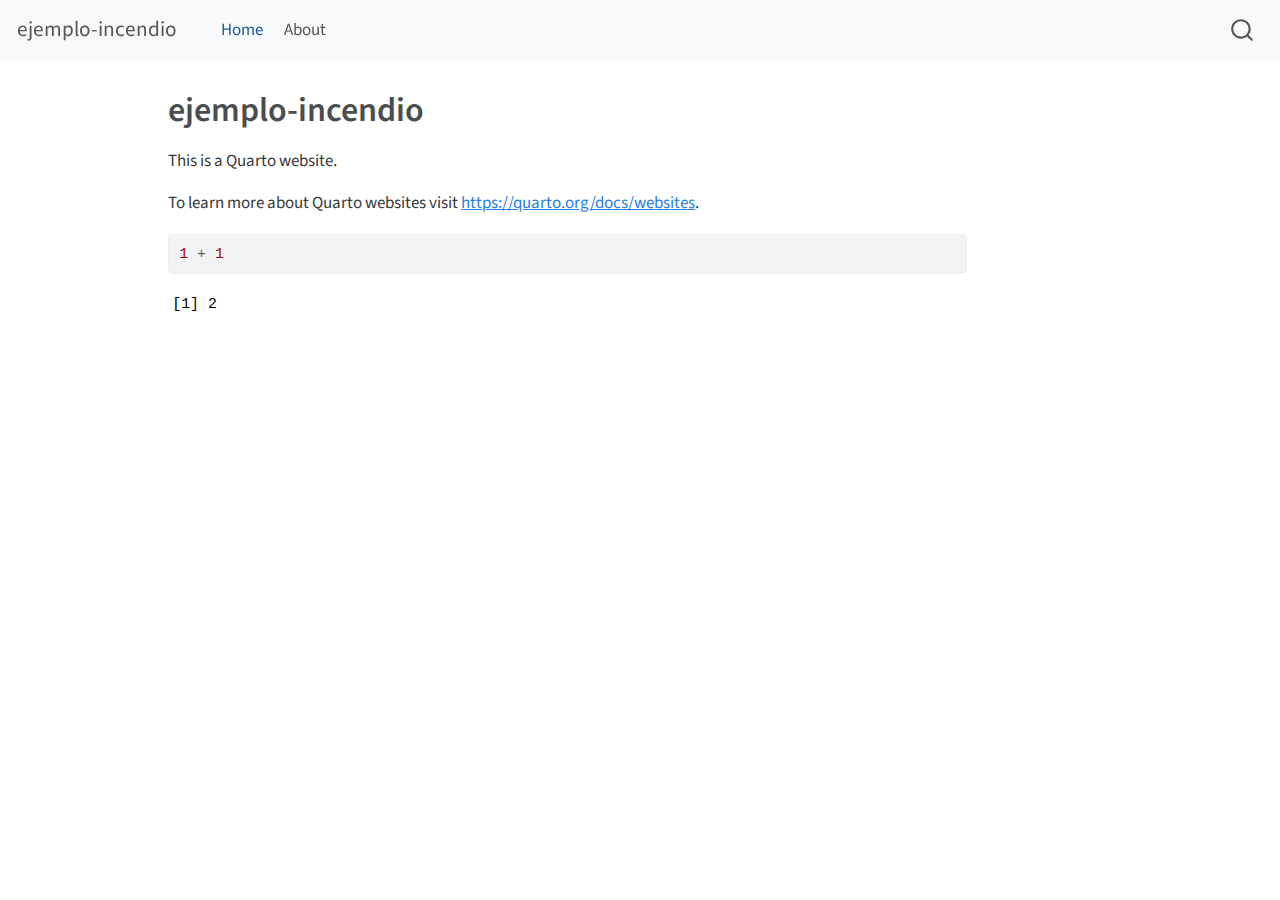
<file: _site/index.html>
<!DOCTYPE html>
<html xmlns="http://www.w3.org/1999/xhtml" lang="en" xml:lang="en"><head>

<meta charset="utf-8">
<meta name="generator" content="quarto-1.3.340">

<meta name="viewport" content="width=device-width, initial-scale=1.0, user-scalable=yes">


<title>ejemplo-incendio</title>
<style>
code{white-space: pre-wrap;}
span.smallcaps{font-variant: small-caps;}
div.columns{display: flex; gap: min(4vw, 1.5em);}
div.column{flex: auto; overflow-x: auto;}
div.hanging-indent{margin-left: 1.5em; text-indent: -1.5em;}
ul.task-list{list-style: none;}
ul.task-list li input[type="checkbox"] {
  width: 0.8em;
  margin: 0 0.8em 0.2em -1em; /* quarto-specific, see https://github.com/quarto-dev/quarto-cli/issues/4556 */ 
  vertical-align: middle;
}
/* CSS for syntax highlighting */
pre > code.sourceCode { white-space: pre; position: relative; }
pre > code.sourceCode > span { display: inline-block; line-height: 1.25; }
pre > code.sourceCode > span:empty { height: 1.2em; }
.sourceCode { overflow: visible; }
code.sourceCode > span { color: inherit; text-decoration: inherit; }
div.sourceCode { margin: 1em 0; }
pre.sourceCode { margin: 0; }
@media screen {
div.sourceCode { overflow: auto; }
}
@media print {
pre > code.sourceCode { white-space: pre-wrap; }
pre > code.sourceCode > span { text-indent: -5em; padding-left: 5em; }
}
pre.numberSource code
  { counter-reset: source-line 0; }
pre.numberSource code > span
  { position: relative; left: -4em; counter-increment: source-line; }
pre.numberSource code > span > a:first-child::before
  { content: counter(source-line);
    position: relative; left: -1em; text-align: right; vertical-align: baseline;
    border: none; display: inline-block;
    -webkit-touch-callout: none; -webkit-user-select: none;
    -khtml-user-select: none; -moz-user-select: none;
    -ms-user-select: none; user-select: none;
    padding: 0 4px; width: 4em;
  }
pre.numberSource { margin-left: 3em;  padding-left: 4px; }
div.sourceCode
  {   }
@media screen {
pre > code.sourceCode > span > a:first-child::before { text-decoration: underline; }
}
</style>


<script src="site_libs/quarto-nav/quarto-nav.js"></script>
<script src="site_libs/quarto-nav/headroom.min.js"></script>
<script src="site_libs/clipboard/clipboard.min.js"></script>
<script src="site_libs/quarto-search/autocomplete.umd.js"></script>
<script src="site_libs/quarto-search/fuse.min.js"></script>
<script src="site_libs/quarto-search/quarto-search.js"></script>
<meta name="quarto:offset" content="./">
<script src="site_libs/quarto-html/quarto.js"></script>
<script src="site_libs/quarto-html/popper.min.js"></script>
<script src="site_libs/quarto-html/tippy.umd.min.js"></script>
<script src="site_libs/quarto-html/anchor.min.js"></script>
<link href="site_libs/quarto-html/tippy.css" rel="stylesheet">
<link href="site_libs/quarto-html/quarto-syntax-highlighting.css" rel="stylesheet" id="quarto-text-highlighting-styles">
<script src="site_libs/bootstrap/bootstrap.min.js"></script>
<link href="site_libs/bootstrap/bootstrap-icons.css" rel="stylesheet">
<link href="site_libs/bootstrap/bootstrap.min.css" rel="stylesheet" id="quarto-bootstrap" data-mode="light">
<script id="quarto-search-options" type="application/json">{
  "location": "navbar",
  "copy-button": false,
  "collapse-after": 3,
  "panel-placement": "end",
  "type": "overlay",
  "limit": 20,
  "language": {
    "search-no-results-text": "No results",
    "search-matching-documents-text": "matching documents",
    "search-copy-link-title": "Copy link to search",
    "search-hide-matches-text": "Hide additional matches",
    "search-more-match-text": "more match in this document",
    "search-more-matches-text": "more matches in this document",
    "search-clear-button-title": "Clear",
    "search-detached-cancel-button-title": "Cancel",
    "search-submit-button-title": "Submit"
  }
}</script>


<link rel="stylesheet" href="styles.css">
</head>

<body class="nav-fixed">

<div id="quarto-search-results"></div>
  <header id="quarto-header" class="headroom fixed-top">
    <nav class="navbar navbar-expand-lg navbar-dark ">
      <div class="navbar-container container-fluid">
      <div class="navbar-brand-container">
    <a class="navbar-brand" href="./index.html">
    <span class="navbar-title">ejemplo-incendio</span>
    </a>
  </div>
            <div id="quarto-search" class="" title="Search"></div>
          <button class="navbar-toggler" type="button" data-bs-toggle="collapse" data-bs-target="#navbarCollapse" aria-controls="navbarCollapse" aria-expanded="false" aria-label="Toggle navigation" onclick="if (window.quartoToggleHeadroom) { window.quartoToggleHeadroom(); }">
  <span class="navbar-toggler-icon"></span>
</button>
          <div class="collapse navbar-collapse" id="navbarCollapse">
            <ul class="navbar-nav navbar-nav-scroll me-auto">
  <li class="nav-item">
    <a class="nav-link active" href="./index.html" rel="" target="" aria-current="page">
 <span class="menu-text">Home</span></a>
  </li>  
  <li class="nav-item">
    <a class="nav-link" href="./about.html" rel="" target="">
 <span class="menu-text">About</span></a>
  </li>  
</ul>
            <div class="quarto-navbar-tools ms-auto">
</div>
          </div> <!-- /navcollapse -->
      </div> <!-- /container-fluid -->
    </nav>
</header>
<!-- content -->
<div id="quarto-content" class="quarto-container page-columns page-rows-contents page-layout-article page-navbar">
<!-- sidebar -->
<!-- margin-sidebar -->
    <div id="quarto-margin-sidebar" class="sidebar margin-sidebar">
        
    </div>
<!-- main -->
<main class="content" id="quarto-document-content">

<header id="title-block-header" class="quarto-title-block default">
<div class="quarto-title">
<h1 class="title">ejemplo-incendio</h1>
</div>



<div class="quarto-title-meta">

    
  
    
  </div>
  

</header>

<p>This is a Quarto website.</p>
<p>To learn more about Quarto websites visit <a href="https://quarto.org/docs/websites" class="uri">https://quarto.org/docs/websites</a>.</p>
<div class="cell">
<div class="sourceCode cell-code" id="cb1"><pre class="sourceCode r code-with-copy"><code class="sourceCode r"><span id="cb1-1"><a href="#cb1-1" aria-hidden="true" tabindex="-1"></a><span class="dv">1</span> <span class="sc">+</span> <span class="dv">1</span></span></code><button title="Copy to Clipboard" class="code-copy-button"><i class="bi"></i></button></pre></div>
<div class="cell-output cell-output-stdout">
<pre><code>[1] 2</code></pre>
</div>
</div>



</main> <!-- /main -->
<script id="quarto-html-after-body" type="application/javascript">
window.document.addEventListener("DOMContentLoaded", function (event) {
  const toggleBodyColorMode = (bsSheetEl) => {
    const mode = bsSheetEl.getAttribute("data-mode");
    const bodyEl = window.document.querySelector("body");
    if (mode === "dark") {
      bodyEl.classList.add("quarto-dark");
      bodyEl.classList.remove("quarto-light");
    } else {
      bodyEl.classList.add("quarto-light");
      bodyEl.classList.remove("quarto-dark");
    }
  }
  const toggleBodyColorPrimary = () => {
    const bsSheetEl = window.document.querySelector("link#quarto-bootstrap");
    if (bsSheetEl) {
      toggleBodyColorMode(bsSheetEl);
    }
  }
  toggleBodyColorPrimary();  
  const icon = "";
  const anchorJS = new window.AnchorJS();
  anchorJS.options = {
    placement: 'right',
    icon: icon
  };
  anchorJS.add('.anchored');
  const isCodeAnnotation = (el) => {
    for (const clz of el.classList) {
      if (clz.startsWith('code-annotation-')) {                     
        return true;
      }
    }
    return false;
  }
  const clipboard = new window.ClipboardJS('.code-copy-button', {
    text: function(trigger) {
      const codeEl = trigger.previousElementSibling.cloneNode(true);
      for (const childEl of codeEl.children) {
        if (isCodeAnnotation(childEl)) {
          childEl.remove();
        }
      }
      return codeEl.innerText;
    }
  });
  clipboard.on('success', function(e) {
    // button target
    const button = e.trigger;
    // don't keep focus
    button.blur();
    // flash "checked"
    button.classList.add('code-copy-button-checked');
    var currentTitle = button.getAttribute("title");
    button.setAttribute("title", "Copied!");
    let tooltip;
    if (window.bootstrap) {
      button.setAttribute("data-bs-toggle", "tooltip");
      button.setAttribute("data-bs-placement", "left");
      button.setAttribute("data-bs-title", "Copied!");
      tooltip = new bootstrap.Tooltip(button, 
        { trigger: "manual", 
          customClass: "code-copy-button-tooltip",
          offset: [0, -8]});
      tooltip.show();    
    }
    setTimeout(function() {
      if (tooltip) {
        tooltip.hide();
        button.removeAttribute("data-bs-title");
        button.removeAttribute("data-bs-toggle");
        button.removeAttribute("data-bs-placement");
      }
      button.setAttribute("title", currentTitle);
      button.classList.remove('code-copy-button-checked');
    }, 1000);
    // clear code selection
    e.clearSelection();
  });
  function tippyHover(el, contentFn) {
    const config = {
      allowHTML: true,
      content: contentFn,
      maxWidth: 500,
      delay: 100,
      arrow: false,
      appendTo: function(el) {
          return el.parentElement;
      },
      interactive: true,
      interactiveBorder: 10,
      theme: 'quarto',
      placement: 'bottom-start'
    };
    window.tippy(el, config); 
  }
  const noterefs = window.document.querySelectorAll('a[role="doc-noteref"]');
  for (var i=0; i<noterefs.length; i++) {
    const ref = noterefs[i];
    tippyHover(ref, function() {
      // use id or data attribute instead here
      let href = ref.getAttribute('data-footnote-href') || ref.getAttribute('href');
      try { href = new URL(href).hash; } catch {}
      const id = href.replace(/^#\/?/, "");
      const note = window.document.getElementById(id);
      return note.innerHTML;
    });
  }
      let selectedAnnoteEl;
      const selectorForAnnotation = ( cell, annotation) => {
        let cellAttr = 'data-code-cell="' + cell + '"';
        let lineAttr = 'data-code-annotation="' +  annotation + '"';
        const selector = 'span[' + cellAttr + '][' + lineAttr + ']';
        return selector;
      }
      const selectCodeLines = (annoteEl) => {
        const doc = window.document;
        const targetCell = annoteEl.getAttribute("data-target-cell");
        const targetAnnotation = annoteEl.getAttribute("data-target-annotation");
        const annoteSpan = window.document.querySelector(selectorForAnnotation(targetCell, targetAnnotation));
        const lines = annoteSpan.getAttribute("data-code-lines").split(",");
        const lineIds = lines.map((line) => {
          return targetCell + "-" + line;
        })
        let top = null;
        let height = null;
        let parent = null;
        if (lineIds.length > 0) {
            //compute the position of the single el (top and bottom and make a div)
            const el = window.document.getElementById(lineIds[0]);
            top = el.offsetTop;
            height = el.offsetHeight;
            parent = el.parentElement.parentElement;
          if (lineIds.length > 1) {
            const lastEl = window.document.getElementById(lineIds[lineIds.length - 1]);
            const bottom = lastEl.offsetTop + lastEl.offsetHeight;
            height = bottom - top;
          }
          if (top !== null && height !== null && parent !== null) {
            // cook up a div (if necessary) and position it 
            let div = window.document.getElementById("code-annotation-line-highlight");
            if (div === null) {
              div = window.document.createElement("div");
              div.setAttribute("id", "code-annotation-line-highlight");
              div.style.position = 'absolute';
              parent.appendChild(div);
            }
            div.style.top = top - 2 + "px";
            div.style.height = height + 4 + "px";
            let gutterDiv = window.document.getElementById("code-annotation-line-highlight-gutter");
            if (gutterDiv === null) {
              gutterDiv = window.document.createElement("div");
              gutterDiv.setAttribute("id", "code-annotation-line-highlight-gutter");
              gutterDiv.style.position = 'absolute';
              const codeCell = window.document.getElementById(targetCell);
              const gutter = codeCell.querySelector('.code-annotation-gutter');
              gutter.appendChild(gutterDiv);
            }
            gutterDiv.style.top = top - 2 + "px";
            gutterDiv.style.height = height + 4 + "px";
          }
          selectedAnnoteEl = annoteEl;
        }
      };
      const unselectCodeLines = () => {
        const elementsIds = ["code-annotation-line-highlight", "code-annotation-line-highlight-gutter"];
        elementsIds.forEach((elId) => {
          const div = window.document.getElementById(elId);
          if (div) {
            div.remove();
          }
        });
        selectedAnnoteEl = undefined;
      };
      // Attach click handler to the DT
      const annoteDls = window.document.querySelectorAll('dt[data-target-cell]');
      for (const annoteDlNode of annoteDls) {
        annoteDlNode.addEventListener('click', (event) => {
          const clickedEl = event.target;
          if (clickedEl !== selectedAnnoteEl) {
            unselectCodeLines();
            const activeEl = window.document.querySelector('dt[data-target-cell].code-annotation-active');
            if (activeEl) {
              activeEl.classList.remove('code-annotation-active');
            }
            selectCodeLines(clickedEl);
            clickedEl.classList.add('code-annotation-active');
          } else {
            // Unselect the line
            unselectCodeLines();
            clickedEl.classList.remove('code-annotation-active');
          }
        });
      }
  const findCites = (el) => {
    const parentEl = el.parentElement;
    if (parentEl) {
      const cites = parentEl.dataset.cites;
      if (cites) {
        return {
          el,
          cites: cites.split(' ')
        };
      } else {
        return findCites(el.parentElement)
      }
    } else {
      return undefined;
    }
  };
  var bibliorefs = window.document.querySelectorAll('a[role="doc-biblioref"]');
  for (var i=0; i<bibliorefs.length; i++) {
    const ref = bibliorefs[i];
    const citeInfo = findCites(ref);
    if (citeInfo) {
      tippyHover(citeInfo.el, function() {
        var popup = window.document.createElement('div');
        citeInfo.cites.forEach(function(cite) {
          var citeDiv = window.document.createElement('div');
          citeDiv.classList.add('hanging-indent');
          citeDiv.classList.add('csl-entry');
          var biblioDiv = window.document.getElementById('ref-' + cite);
          if (biblioDiv) {
            citeDiv.innerHTML = biblioDiv.innerHTML;
          }
          popup.appendChild(citeDiv);
        });
        return popup.innerHTML;
      });
    }
  }
});
</script>
</div> <!-- /content -->



</body></html>
</file>
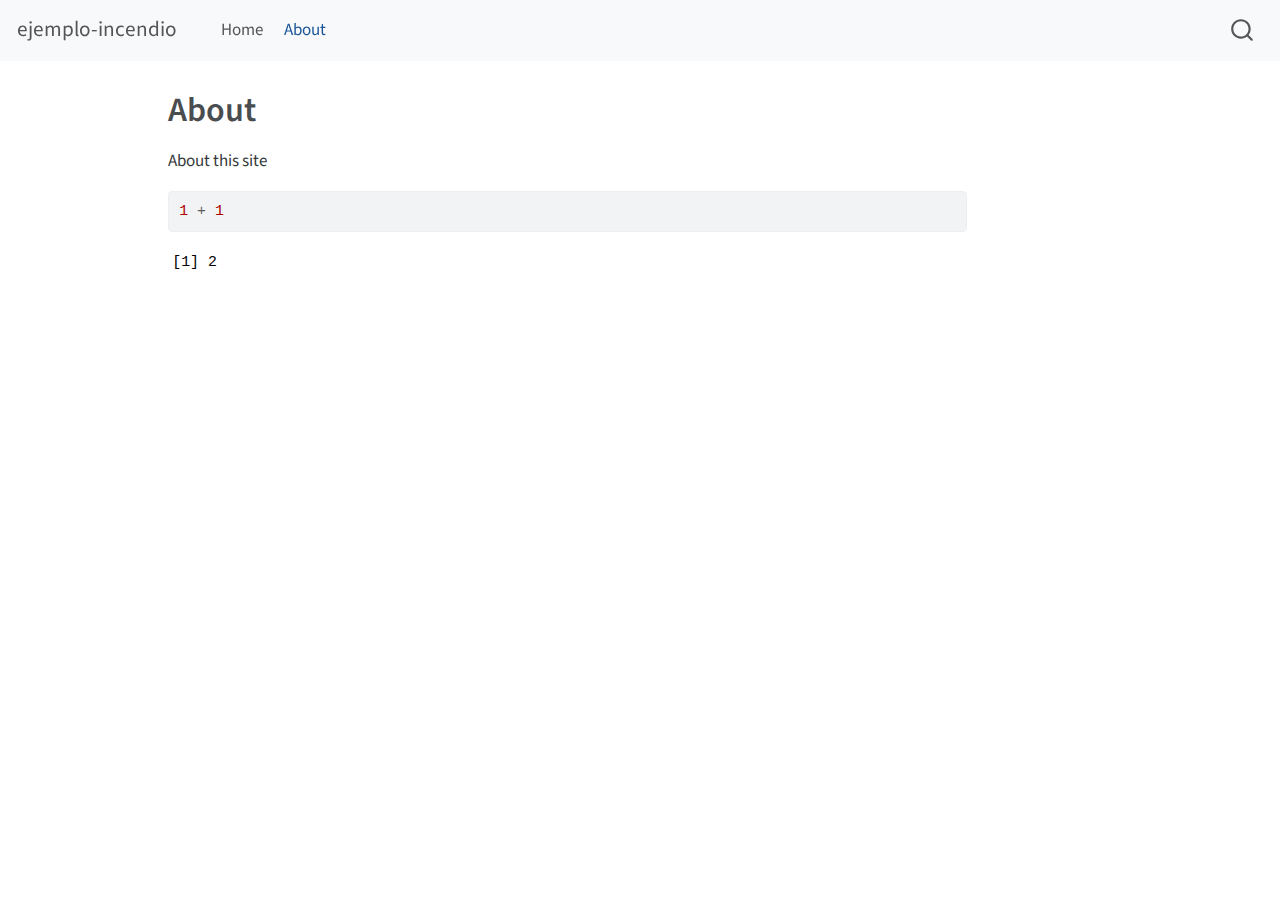
<file: _site/about.html>
<!DOCTYPE html>
<html xmlns="http://www.w3.org/1999/xhtml" lang="en" xml:lang="en"><head>

<meta charset="utf-8">
<meta name="generator" content="quarto-1.3.340">

<meta name="viewport" content="width=device-width, initial-scale=1.0, user-scalable=yes">


<title>ejemplo-incendio - About</title>
<style>
code{white-space: pre-wrap;}
span.smallcaps{font-variant: small-caps;}
div.columns{display: flex; gap: min(4vw, 1.5em);}
div.column{flex: auto; overflow-x: auto;}
div.hanging-indent{margin-left: 1.5em; text-indent: -1.5em;}
ul.task-list{list-style: none;}
ul.task-list li input[type="checkbox"] {
  width: 0.8em;
  margin: 0 0.8em 0.2em -1em; /* quarto-specific, see https://github.com/quarto-dev/quarto-cli/issues/4556 */ 
  vertical-align: middle;
}
/* CSS for syntax highlighting */
pre > code.sourceCode { white-space: pre; position: relative; }
pre > code.sourceCode > span { display: inline-block; line-height: 1.25; }
pre > code.sourceCode > span:empty { height: 1.2em; }
.sourceCode { overflow: visible; }
code.sourceCode > span { color: inherit; text-decoration: inherit; }
div.sourceCode { margin: 1em 0; }
pre.sourceCode { margin: 0; }
@media screen {
div.sourceCode { overflow: auto; }
}
@media print {
pre > code.sourceCode { white-space: pre-wrap; }
pre > code.sourceCode > span { text-indent: -5em; padding-left: 5em; }
}
pre.numberSource code
  { counter-reset: source-line 0; }
pre.numberSource code > span
  { position: relative; left: -4em; counter-increment: source-line; }
pre.numberSource code > span > a:first-child::before
  { content: counter(source-line);
    position: relative; left: -1em; text-align: right; vertical-align: baseline;
    border: none; display: inline-block;
    -webkit-touch-callout: none; -webkit-user-select: none;
    -khtml-user-select: none; -moz-user-select: none;
    -ms-user-select: none; user-select: none;
    padding: 0 4px; width: 4em;
  }
pre.numberSource { margin-left: 3em;  padding-left: 4px; }
div.sourceCode
  {   }
@media screen {
pre > code.sourceCode > span > a:first-child::before { text-decoration: underline; }
}
</style>


<script src="site_libs/quarto-nav/quarto-nav.js"></script>
<script src="site_libs/quarto-nav/headroom.min.js"></script>
<script src="site_libs/clipboard/clipboard.min.js"></script>
<script src="site_libs/quarto-search/autocomplete.umd.js"></script>
<script src="site_libs/quarto-search/fuse.min.js"></script>
<script src="site_libs/quarto-search/quarto-search.js"></script>
<meta name="quarto:offset" content="./">
<script src="site_libs/quarto-html/quarto.js"></script>
<script src="site_libs/quarto-html/popper.min.js"></script>
<script src="site_libs/quarto-html/tippy.umd.min.js"></script>
<script src="site_libs/quarto-html/anchor.min.js"></script>
<link href="site_libs/quarto-html/tippy.css" rel="stylesheet">
<link href="site_libs/quarto-html/quarto-syntax-highlighting.css" rel="stylesheet" id="quarto-text-highlighting-styles">
<script src="site_libs/bootstrap/bootstrap.min.js"></script>
<link href="site_libs/bootstrap/bootstrap-icons.css" rel="stylesheet">
<link href="site_libs/bootstrap/bootstrap.min.css" rel="stylesheet" id="quarto-bootstrap" data-mode="light">
<script id="quarto-search-options" type="application/json">{
  "location": "navbar",
  "copy-button": false,
  "collapse-after": 3,
  "panel-placement": "end",
  "type": "overlay",
  "limit": 20,
  "language": {
    "search-no-results-text": "No results",
    "search-matching-documents-text": "matching documents",
    "search-copy-link-title": "Copy link to search",
    "search-hide-matches-text": "Hide additional matches",
    "search-more-match-text": "more match in this document",
    "search-more-matches-text": "more matches in this document",
    "search-clear-button-title": "Clear",
    "search-detached-cancel-button-title": "Cancel",
    "search-submit-button-title": "Submit"
  }
}</script>


<link rel="stylesheet" href="styles.css">
</head>

<body class="nav-fixed">

<div id="quarto-search-results"></div>
  <header id="quarto-header" class="headroom fixed-top">
    <nav class="navbar navbar-expand-lg navbar-dark ">
      <div class="navbar-container container-fluid">
      <div class="navbar-brand-container">
    <a class="navbar-brand" href="./index.html">
    <span class="navbar-title">ejemplo-incendio</span>
    </a>
  </div>
            <div id="quarto-search" class="" title="Search"></div>
          <button class="navbar-toggler" type="button" data-bs-toggle="collapse" data-bs-target="#navbarCollapse" aria-controls="navbarCollapse" aria-expanded="false" aria-label="Toggle navigation" onclick="if (window.quartoToggleHeadroom) { window.quartoToggleHeadroom(); }">
  <span class="navbar-toggler-icon"></span>
</button>
          <div class="collapse navbar-collapse" id="navbarCollapse">
            <ul class="navbar-nav navbar-nav-scroll me-auto">
  <li class="nav-item">
    <a class="nav-link" href="./index.html" rel="" target="">
 <span class="menu-text">Home</span></a>
  </li>  
  <li class="nav-item">
    <a class="nav-link active" href="./about.html" rel="" target="" aria-current="page">
 <span class="menu-text">About</span></a>
  </li>  
</ul>
            <div class="quarto-navbar-tools ms-auto">
</div>
          </div> <!-- /navcollapse -->
      </div> <!-- /container-fluid -->
    </nav>
</header>
<!-- content -->
<div id="quarto-content" class="quarto-container page-columns page-rows-contents page-layout-article page-navbar">
<!-- sidebar -->
<!-- margin-sidebar -->
    <div id="quarto-margin-sidebar" class="sidebar margin-sidebar">
        
    </div>
<!-- main -->
<main class="content" id="quarto-document-content">

<header id="title-block-header" class="quarto-title-block default">
<div class="quarto-title">
<h1 class="title">About</h1>
</div>



<div class="quarto-title-meta">

    
  
    
  </div>
  

</header>

<p>About this site</p>
<div class="cell">
<div class="sourceCode cell-code" id="cb1"><pre class="sourceCode r code-with-copy"><code class="sourceCode r"><span id="cb1-1"><a href="#cb1-1" aria-hidden="true" tabindex="-1"></a><span class="dv">1</span> <span class="sc">+</span> <span class="dv">1</span></span></code><button title="Copy to Clipboard" class="code-copy-button"><i class="bi"></i></button></pre></div>
<div class="cell-output cell-output-stdout">
<pre><code>[1] 2</code></pre>
</div>
</div>



</main> <!-- /main -->
<script id="quarto-html-after-body" type="application/javascript">
window.document.addEventListener("DOMContentLoaded", function (event) {
  const toggleBodyColorMode = (bsSheetEl) => {
    const mode = bsSheetEl.getAttribute("data-mode");
    const bodyEl = window.document.querySelector("body");
    if (mode === "dark") {
      bodyEl.classList.add("quarto-dark");
      bodyEl.classList.remove("quarto-light");
    } else {
      bodyEl.classList.add("quarto-light");
      bodyEl.classList.remove("quarto-dark");
    }
  }
  const toggleBodyColorPrimary = () => {
    const bsSheetEl = window.document.querySelector("link#quarto-bootstrap");
    if (bsSheetEl) {
      toggleBodyColorMode(bsSheetEl);
    }
  }
  toggleBodyColorPrimary();  
  const icon = "";
  const anchorJS = new window.AnchorJS();
  anchorJS.options = {
    placement: 'right',
    icon: icon
  };
  anchorJS.add('.anchored');
  const isCodeAnnotation = (el) => {
    for (const clz of el.classList) {
      if (clz.startsWith('code-annotation-')) {                     
        return true;
      }
    }
    return false;
  }
  const clipboard = new window.ClipboardJS('.code-copy-button', {
    text: function(trigger) {
      const codeEl = trigger.previousElementSibling.cloneNode(true);
      for (const childEl of codeEl.children) {
        if (isCodeAnnotation(childEl)) {
          childEl.remove();
        }
      }
      return codeEl.innerText;
    }
  });
  clipboard.on('success', function(e) {
    // button target
    const button = e.trigger;
    // don't keep focus
    button.blur();
    // flash "checked"
    button.classList.add('code-copy-button-checked');
    var currentTitle = button.getAttribute("title");
    button.setAttribute("title", "Copied!");
    let tooltip;
    if (window.bootstrap) {
      button.setAttribute("data-bs-toggle", "tooltip");
      button.setAttribute("data-bs-placement", "left");
      button.setAttribute("data-bs-title", "Copied!");
      tooltip = new bootstrap.Tooltip(button, 
        { trigger: "manual", 
          customClass: "code-copy-button-tooltip",
          offset: [0, -8]});
      tooltip.show();    
    }
    setTimeout(function() {
      if (tooltip) {
        tooltip.hide();
        button.removeAttribute("data-bs-title");
        button.removeAttribute("data-bs-toggle");
        button.removeAttribute("data-bs-placement");
      }
      button.setAttribute("title", currentTitle);
      button.classList.remove('code-copy-button-checked');
    }, 1000);
    // clear code selection
    e.clearSelection();
  });
  function tippyHover(el, contentFn) {
    const config = {
      allowHTML: true,
      content: contentFn,
      maxWidth: 500,
      delay: 100,
      arrow: false,
      appendTo: function(el) {
          return el.parentElement;
      },
      interactive: true,
      interactiveBorder: 10,
      theme: 'quarto',
      placement: 'bottom-start'
    };
    window.tippy(el, config); 
  }
  const noterefs = window.document.querySelectorAll('a[role="doc-noteref"]');
  for (var i=0; i<noterefs.length; i++) {
    const ref = noterefs[i];
    tippyHover(ref, function() {
      // use id or data attribute instead here
      let href = ref.getAttribute('data-footnote-href') || ref.getAttribute('href');
      try { href = new URL(href).hash; } catch {}
      const id = href.replace(/^#\/?/, "");
      const note = window.document.getElementById(id);
      return note.innerHTML;
    });
  }
      let selectedAnnoteEl;
      const selectorForAnnotation = ( cell, annotation) => {
        let cellAttr = 'data-code-cell="' + cell + '"';
        let lineAttr = 'data-code-annotation="' +  annotation + '"';
        const selector = 'span[' + cellAttr + '][' + lineAttr + ']';
        return selector;
      }
      const selectCodeLines = (annoteEl) => {
        const doc = window.document;
        const targetCell = annoteEl.getAttribute("data-target-cell");
        const targetAnnotation = annoteEl.getAttribute("data-target-annotation");
        const annoteSpan = window.document.querySelector(selectorForAnnotation(targetCell, targetAnnotation));
        const lines = annoteSpan.getAttribute("data-code-lines").split(",");
        const lineIds = lines.map((line) => {
          return targetCell + "-" + line;
        })
        let top = null;
        let height = null;
        let parent = null;
        if (lineIds.length > 0) {
            //compute the position of the single el (top and bottom and make a div)
            const el = window.document.getElementById(lineIds[0]);
            top = el.offsetTop;
            height = el.offsetHeight;
            parent = el.parentElement.parentElement;
          if (lineIds.length > 1) {
            const lastEl = window.document.getElementById(lineIds[lineIds.length - 1]);
            const bottom = lastEl.offsetTop + lastEl.offsetHeight;
            height = bottom - top;
          }
          if (top !== null && height !== null && parent !== null) {
            // cook up a div (if necessary) and position it 
            let div = window.document.getElementById("code-annotation-line-highlight");
            if (div === null) {
              div = window.document.createElement("div");
              div.setAttribute("id", "code-annotation-line-highlight");
              div.style.position = 'absolute';
              parent.appendChild(div);
            }
            div.style.top = top - 2 + "px";
            div.style.height = height + 4 + "px";
            let gutterDiv = window.document.getElementById("code-annotation-line-highlight-gutter");
            if (gutterDiv === null) {
              gutterDiv = window.document.createElement("div");
              gutterDiv.setAttribute("id", "code-annotation-line-highlight-gutter");
              gutterDiv.style.position = 'absolute';
              const codeCell = window.document.getElementById(targetCell);
              const gutter = codeCell.querySelector('.code-annotation-gutter');
              gutter.appendChild(gutterDiv);
            }
            gutterDiv.style.top = top - 2 + "px";
            gutterDiv.style.height = height + 4 + "px";
          }
          selectedAnnoteEl = annoteEl;
        }
      };
      const unselectCodeLines = () => {
        const elementsIds = ["code-annotation-line-highlight", "code-annotation-line-highlight-gutter"];
        elementsIds.forEach((elId) => {
          const div = window.document.getElementById(elId);
          if (div) {
            div.remove();
          }
        });
        selectedAnnoteEl = undefined;
      };
      // Attach click handler to the DT
      const annoteDls = window.document.querySelectorAll('dt[data-target-cell]');
      for (const annoteDlNode of annoteDls) {
        annoteDlNode.addEventListener('click', (event) => {
          const clickedEl = event.target;
          if (clickedEl !== selectedAnnoteEl) {
            unselectCodeLines();
            const activeEl = window.document.querySelector('dt[data-target-cell].code-annotation-active');
            if (activeEl) {
              activeEl.classList.remove('code-annotation-active');
            }
            selectCodeLines(clickedEl);
            clickedEl.classList.add('code-annotation-active');
          } else {
            // Unselect the line
            unselectCodeLines();
            clickedEl.classList.remove('code-annotation-active');
          }
        });
      }
  const findCites = (el) => {
    const parentEl = el.parentElement;
    if (parentEl) {
      const cites = parentEl.dataset.cites;
      if (cites) {
        return {
          el,
          cites: cites.split(' ')
        };
      } else {
        return findCites(el.parentElement)
      }
    } else {
      return undefined;
    }
  };
  var bibliorefs = window.document.querySelectorAll('a[role="doc-biblioref"]');
  for (var i=0; i<bibliorefs.length; i++) {
    const ref = bibliorefs[i];
    const citeInfo = findCites(ref);
    if (citeInfo) {
      tippyHover(citeInfo.el, function() {
        var popup = window.document.createElement('div');
        citeInfo.cites.forEach(function(cite) {
          var citeDiv = window.document.createElement('div');
          citeDiv.classList.add('hanging-indent');
          citeDiv.classList.add('csl-entry');
          var biblioDiv = window.document.getElementById('ref-' + cite);
          if (biblioDiv) {
            citeDiv.innerHTML = biblioDiv.innerHTML;
          }
          popup.appendChild(citeDiv);
        });
        return popup.innerHTML;
      });
    }
  }
});
</script>
</div> <!-- /content -->



</body></html>
</file>
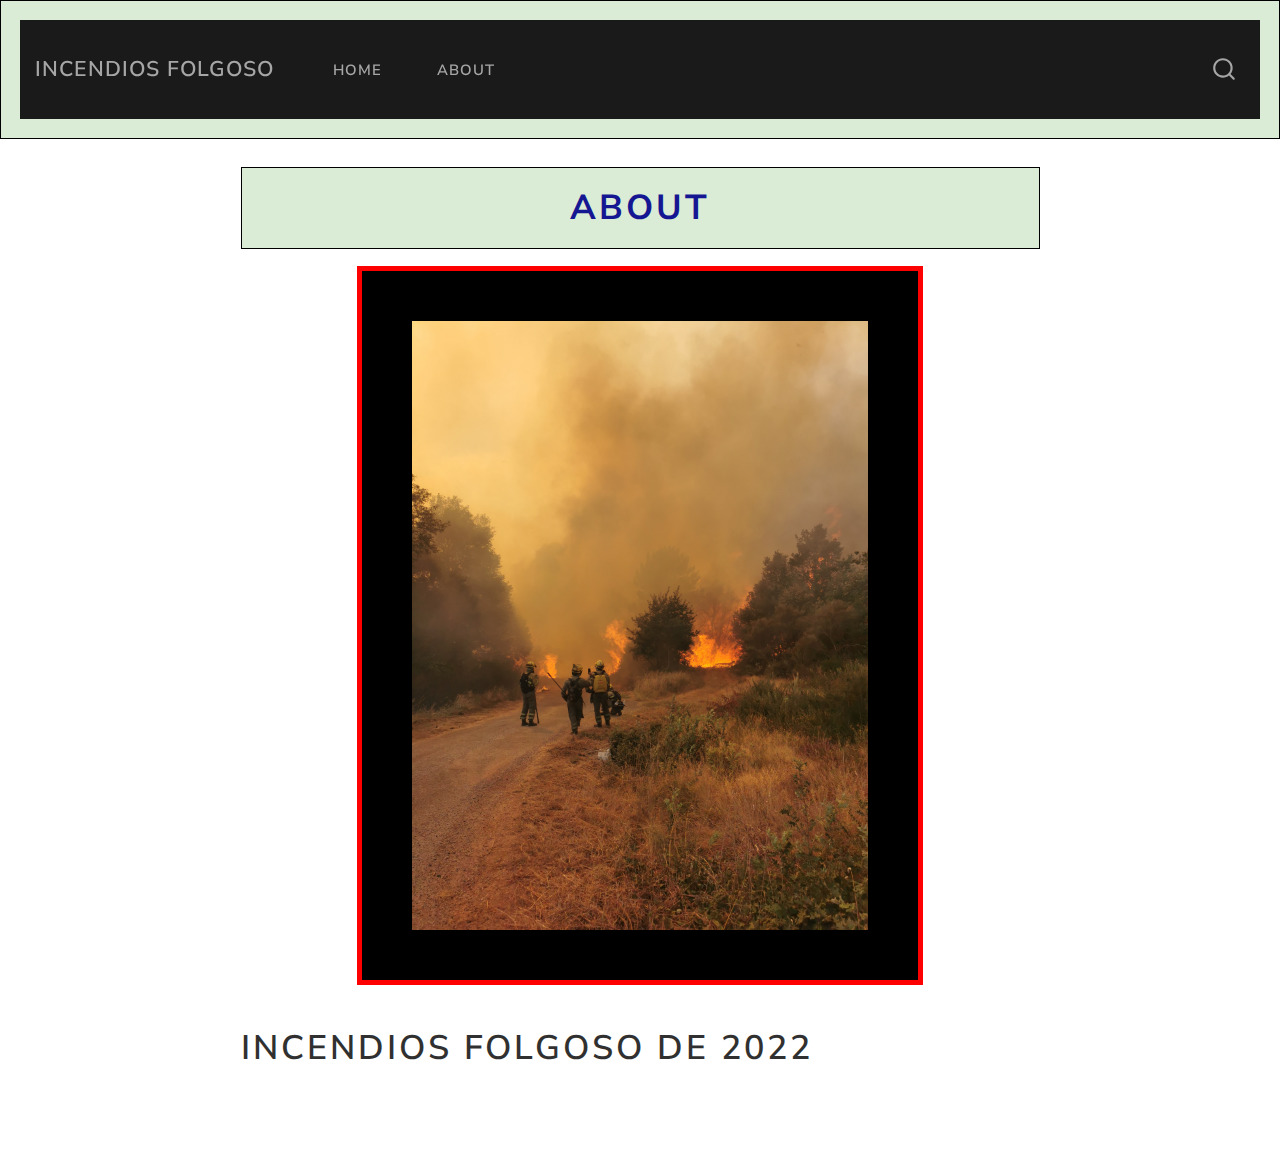
<file: docs/about.html>
<!DOCTYPE html>
<html xmlns="http://www.w3.org/1999/xhtml" lang="en" xml:lang="en"><head>

<meta charset="utf-8">
<meta name="generator" content="quarto-1.3.340">

<meta name="viewport" content="width=device-width, initial-scale=1.0, user-scalable=yes">


<title>Incendios Folgoso - About</title>
<style>
code{white-space: pre-wrap;}
span.smallcaps{font-variant: small-caps;}
div.columns{display: flex; gap: min(4vw, 1.5em);}
div.column{flex: auto; overflow-x: auto;}
div.hanging-indent{margin-left: 1.5em; text-indent: -1.5em;}
ul.task-list{list-style: none;}
ul.task-list li input[type="checkbox"] {
  width: 0.8em;
  margin: 0 0.8em 0.2em -1em; /* quarto-specific, see https://github.com/quarto-dev/quarto-cli/issues/4556 */ 
  vertical-align: middle;
}
</style>


<script src="site_libs/quarto-nav/quarto-nav.js"></script>
<script src="site_libs/quarto-nav/headroom.min.js"></script>
<script src="site_libs/clipboard/clipboard.min.js"></script>
<script src="site_libs/quarto-search/autocomplete.umd.js"></script>
<script src="site_libs/quarto-search/fuse.min.js"></script>
<script src="site_libs/quarto-search/quarto-search.js"></script>
<meta name="quarto:offset" content="./">
<script src="site_libs/quarto-html/quarto.js"></script>
<script src="site_libs/quarto-html/popper.min.js"></script>
<script src="site_libs/quarto-html/tippy.umd.min.js"></script>
<script src="site_libs/quarto-html/anchor.min.js"></script>
<link href="site_libs/quarto-html/tippy.css" rel="stylesheet">
<link href="site_libs/quarto-html/quarto-syntax-highlighting.css" rel="stylesheet" id="quarto-text-highlighting-styles">
<script src="site_libs/bootstrap/bootstrap.min.js"></script>
<link href="site_libs/bootstrap/bootstrap-icons.css" rel="stylesheet">
<link href="site_libs/bootstrap/bootstrap.min.css" rel="stylesheet" id="quarto-bootstrap" data-mode="light">
<script id="quarto-search-options" type="application/json">{
  "location": "navbar",
  "copy-button": false,
  "collapse-after": 3,
  "panel-placement": "end",
  "type": "overlay",
  "limit": 20,
  "language": {
    "search-no-results-text": "No results",
    "search-matching-documents-text": "matching documents",
    "search-copy-link-title": "Copy link to search",
    "search-hide-matches-text": "Hide additional matches",
    "search-more-match-text": "more match in this document",
    "search-more-matches-text": "more matches in this document",
    "search-clear-button-title": "Clear",
    "search-detached-cancel-button-title": "Cancel",
    "search-submit-button-title": "Submit"
  }
}</script>


<link rel="stylesheet" href="00_files/style.css">
</head>

<body class="nav-fixed fullcontent">

<div id="quarto-search-results"></div>
  <header id="quarto-header" class="headroom fixed-top">
    <nav class="navbar navbar-expand-lg navbar-dark ">
      <div class="navbar-container container-fluid">
      <div class="navbar-brand-container">
    <a class="navbar-brand" href="./index.html">
    <span class="navbar-title">Incendios Folgoso</span>
    </a>
  </div>
            <div id="quarto-search" class="" title="Search"></div>
          <button class="navbar-toggler" type="button" data-bs-toggle="collapse" data-bs-target="#navbarCollapse" aria-controls="navbarCollapse" aria-expanded="false" aria-label="Toggle navigation" onclick="if (window.quartoToggleHeadroom) { window.quartoToggleHeadroom(); }">
  <span class="navbar-toggler-icon"></span>
</button>
          <div class="collapse navbar-collapse" id="navbarCollapse">
            <ul class="navbar-nav navbar-nav-scroll me-auto">
  <li class="nav-item">
    <a class="nav-link" href="./index.html" rel="" target="">
 <span class="menu-text">Home</span></a>
  </li>  
  <li class="nav-item">
    <a class="nav-link active" href="./about.html" rel="" target="" aria-current="page">
 <span class="menu-text">About</span></a>
  </li>  
</ul>
            <div class="quarto-navbar-tools ms-auto">
</div>
          </div> <!-- /navcollapse -->
      </div> <!-- /container-fluid -->
    </nav>
</header>
<!-- content -->
<div id="quarto-content" class="quarto-container page-columns page-rows-contents page-layout-article page-navbar">
<!-- sidebar -->
<!-- margin-sidebar -->
    
<!-- main -->
<main class="content" id="quarto-document-content">

<header id="title-block-header" class="quarto-title-block default">
<div class="quarto-title">
<h1 class="title">About</h1>
</div>



<div class="quarto-title-meta">

    
  
    
  </div>
  

</header>

<div class="quarto-figure quarto-figure-center">
<figure class="figure">
<p><img src="00_files/incendio.jpg" class="img-incendio img-fluid figure-img" style="width:15cm"></p>
</figure>
</div>
<section id="incendios-folgoso-de-2022" class="level1">
<h1>Incendios Folgoso de 2022</h1>


</section>

</main> <!-- /main -->
<script id="quarto-html-after-body" type="application/javascript">
window.document.addEventListener("DOMContentLoaded", function (event) {
  const toggleBodyColorMode = (bsSheetEl) => {
    const mode = bsSheetEl.getAttribute("data-mode");
    const bodyEl = window.document.querySelector("body");
    if (mode === "dark") {
      bodyEl.classList.add("quarto-dark");
      bodyEl.classList.remove("quarto-light");
    } else {
      bodyEl.classList.add("quarto-light");
      bodyEl.classList.remove("quarto-dark");
    }
  }
  const toggleBodyColorPrimary = () => {
    const bsSheetEl = window.document.querySelector("link#quarto-bootstrap");
    if (bsSheetEl) {
      toggleBodyColorMode(bsSheetEl);
    }
  }
  toggleBodyColorPrimary();  
  const icon = "";
  const anchorJS = new window.AnchorJS();
  anchorJS.options = {
    placement: 'right',
    icon: icon
  };
  anchorJS.add('.anchored');
  const isCodeAnnotation = (el) => {
    for (const clz of el.classList) {
      if (clz.startsWith('code-annotation-')) {                     
        return true;
      }
    }
    return false;
  }
  const clipboard = new window.ClipboardJS('.code-copy-button', {
    text: function(trigger) {
      const codeEl = trigger.previousElementSibling.cloneNode(true);
      for (const childEl of codeEl.children) {
        if (isCodeAnnotation(childEl)) {
          childEl.remove();
        }
      }
      return codeEl.innerText;
    }
  });
  clipboard.on('success', function(e) {
    // button target
    const button = e.trigger;
    // don't keep focus
    button.blur();
    // flash "checked"
    button.classList.add('code-copy-button-checked');
    var currentTitle = button.getAttribute("title");
    button.setAttribute("title", "Copied!");
    let tooltip;
    if (window.bootstrap) {
      button.setAttribute("data-bs-toggle", "tooltip");
      button.setAttribute("data-bs-placement", "left");
      button.setAttribute("data-bs-title", "Copied!");
      tooltip = new bootstrap.Tooltip(button, 
        { trigger: "manual", 
          customClass: "code-copy-button-tooltip",
          offset: [0, -8]});
      tooltip.show();    
    }
    setTimeout(function() {
      if (tooltip) {
        tooltip.hide();
        button.removeAttribute("data-bs-title");
        button.removeAttribute("data-bs-toggle");
        button.removeAttribute("data-bs-placement");
      }
      button.setAttribute("title", currentTitle);
      button.classList.remove('code-copy-button-checked');
    }, 1000);
    // clear code selection
    e.clearSelection();
  });
  function tippyHover(el, contentFn) {
    const config = {
      allowHTML: true,
      content: contentFn,
      maxWidth: 500,
      delay: 100,
      arrow: false,
      appendTo: function(el) {
          return el.parentElement;
      },
      interactive: true,
      interactiveBorder: 10,
      theme: 'quarto',
      placement: 'bottom-start'
    };
    window.tippy(el, config); 
  }
  const noterefs = window.document.querySelectorAll('a[role="doc-noteref"]');
  for (var i=0; i<noterefs.length; i++) {
    const ref = noterefs[i];
    tippyHover(ref, function() {
      // use id or data attribute instead here
      let href = ref.getAttribute('data-footnote-href') || ref.getAttribute('href');
      try { href = new URL(href).hash; } catch {}
      const id = href.replace(/^#\/?/, "");
      const note = window.document.getElementById(id);
      return note.innerHTML;
    });
  }
      let selectedAnnoteEl;
      const selectorForAnnotation = ( cell, annotation) => {
        let cellAttr = 'data-code-cell="' + cell + '"';
        let lineAttr = 'data-code-annotation="' +  annotation + '"';
        const selector = 'span[' + cellAttr + '][' + lineAttr + ']';
        return selector;
      }
      const selectCodeLines = (annoteEl) => {
        const doc = window.document;
        const targetCell = annoteEl.getAttribute("data-target-cell");
        const targetAnnotation = annoteEl.getAttribute("data-target-annotation");
        const annoteSpan = window.document.querySelector(selectorForAnnotation(targetCell, targetAnnotation));
        const lines = annoteSpan.getAttribute("data-code-lines").split(",");
        const lineIds = lines.map((line) => {
          return targetCell + "-" + line;
        })
        let top = null;
        let height = null;
        let parent = null;
        if (lineIds.length > 0) {
            //compute the position of the single el (top and bottom and make a div)
            const el = window.document.getElementById(lineIds[0]);
            top = el.offsetTop;
            height = el.offsetHeight;
            parent = el.parentElement.parentElement;
          if (lineIds.length > 1) {
            const lastEl = window.document.getElementById(lineIds[lineIds.length - 1]);
            const bottom = lastEl.offsetTop + lastEl.offsetHeight;
            height = bottom - top;
          }
          if (top !== null && height !== null && parent !== null) {
            // cook up a div (if necessary) and position it 
            let div = window.document.getElementById("code-annotation-line-highlight");
            if (div === null) {
              div = window.document.createElement("div");
              div.setAttribute("id", "code-annotation-line-highlight");
              div.style.position = 'absolute';
              parent.appendChild(div);
            }
            div.style.top = top - 2 + "px";
            div.style.height = height + 4 + "px";
            let gutterDiv = window.document.getElementById("code-annotation-line-highlight-gutter");
            if (gutterDiv === null) {
              gutterDiv = window.document.createElement("div");
              gutterDiv.setAttribute("id", "code-annotation-line-highlight-gutter");
              gutterDiv.style.position = 'absolute';
              const codeCell = window.document.getElementById(targetCell);
              const gutter = codeCell.querySelector('.code-annotation-gutter');
              gutter.appendChild(gutterDiv);
            }
            gutterDiv.style.top = top - 2 + "px";
            gutterDiv.style.height = height + 4 + "px";
          }
          selectedAnnoteEl = annoteEl;
        }
      };
      const unselectCodeLines = () => {
        const elementsIds = ["code-annotation-line-highlight", "code-annotation-line-highlight-gutter"];
        elementsIds.forEach((elId) => {
          const div = window.document.getElementById(elId);
          if (div) {
            div.remove();
          }
        });
        selectedAnnoteEl = undefined;
      };
      // Attach click handler to the DT
      const annoteDls = window.document.querySelectorAll('dt[data-target-cell]');
      for (const annoteDlNode of annoteDls) {
        annoteDlNode.addEventListener('click', (event) => {
          const clickedEl = event.target;
          if (clickedEl !== selectedAnnoteEl) {
            unselectCodeLines();
            const activeEl = window.document.querySelector('dt[data-target-cell].code-annotation-active');
            if (activeEl) {
              activeEl.classList.remove('code-annotation-active');
            }
            selectCodeLines(clickedEl);
            clickedEl.classList.add('code-annotation-active');
          } else {
            // Unselect the line
            unselectCodeLines();
            clickedEl.classList.remove('code-annotation-active');
          }
        });
      }
  const findCites = (el) => {
    const parentEl = el.parentElement;
    if (parentEl) {
      const cites = parentEl.dataset.cites;
      if (cites) {
        return {
          el,
          cites: cites.split(' ')
        };
      } else {
        return findCites(el.parentElement)
      }
    } else {
      return undefined;
    }
  };
  var bibliorefs = window.document.querySelectorAll('a[role="doc-biblioref"]');
  for (var i=0; i<bibliorefs.length; i++) {
    const ref = bibliorefs[i];
    const citeInfo = findCites(ref);
    if (citeInfo) {
      tippyHover(citeInfo.el, function() {
        var popup = window.document.createElement('div');
        citeInfo.cites.forEach(function(cite) {
          var citeDiv = window.document.createElement('div');
          citeDiv.classList.add('hanging-indent');
          citeDiv.classList.add('csl-entry');
          var biblioDiv = window.document.getElementById('ref-' + cite);
          if (biblioDiv) {
            citeDiv.innerHTML = biblioDiv.innerHTML;
          }
          popup.appendChild(citeDiv);
        });
        return popup.innerHTML;
      });
    }
  }
});
</script>
</div> <!-- /content -->



</body></html>
</file>
<file: _site/site_libs/quarto-html/tippy.css>
.tippy-box[data-animation=fade][data-state=hidden]{opacity:0}[data-tippy-root]{max-width:calc(100vw - 10px)}.tippy-box{position:relative;background-color:#333;color:#fff;border-radius:4px;font-size:14px;line-height:1.4;white-space:normal;outline:0;transition-property:transform,visibility,opacity}.tippy-box[data-placement^=top]>.tippy-arrow{bottom:0}.tippy-box[data-placement^=top]>.tippy-arrow:before{bottom:-7px;left:0;border-width:8px 8px 0;border-top-color:initial;transform-origin:center top}.tippy-box[data-placement^=bottom]>.tippy-arrow{top:0}.tippy-box[data-placement^=bottom]>.tippy-arrow:before{top:-7px;left:0;border-width:0 8px 8px;border-bottom-color:initial;transform-origin:center bottom}.tippy-box[data-placement^=left]>.tippy-arrow{right:0}.tippy-box[data-placement^=left]>.tippy-arrow:before{border-width:8px 0 8px 8px;border-left-color:initial;right:-7px;transform-origin:center left}.tippy-box[data-placement^=right]>.tippy-arrow{left:0}.tippy-box[data-placement^=right]>.tippy-arrow:before{left:-7px;border-width:8px 8px 8px 0;border-right-color:initial;transform-origin:center right}.tippy-box[data-inertia][data-state=visible]{transition-timing-function:cubic-bezier(.54,1.5,.38,1.11)}.tippy-arrow{width:16px;height:16px;color:#333}.tippy-arrow:before{content:"";position:absolute;border-color:transparent;border-style:solid}.tippy-content{position:relative;padding:5px 9px;z-index:1}
</file>
<file: _site/site_libs/quarto-html/quarto-syntax-highlighting.css>
/* quarto syntax highlight colors */
:root {
  --quarto-hl-ot-color: #003B4F;
  --quarto-hl-at-color: #657422;
  --quarto-hl-ss-color: #20794D;
  --quarto-hl-an-color: #5E5E5E;
  --quarto-hl-fu-color: #4758AB;
  --quarto-hl-st-color: #20794D;
  --quarto-hl-cf-color: #003B4F;
  --quarto-hl-op-color: #5E5E5E;
  --quarto-hl-er-color: #AD0000;
  --quarto-hl-bn-color: #AD0000;
  --quarto-hl-al-color: #AD0000;
  --quarto-hl-va-color: #111111;
  --quarto-hl-bu-color: inherit;
  --quarto-hl-ex-color: inherit;
  --quarto-hl-pp-color: #AD0000;
  --quarto-hl-in-color: #5E5E5E;
  --quarto-hl-vs-color: #20794D;
  --quarto-hl-wa-color: #5E5E5E;
  --quarto-hl-do-color: #5E5E5E;
  --quarto-hl-im-color: #00769E;
  --quarto-hl-ch-color: #20794D;
  --quarto-hl-dt-color: #AD0000;
  --quarto-hl-fl-color: #AD0000;
  --quarto-hl-co-color: #5E5E5E;
  --quarto-hl-cv-color: #5E5E5E;
  --quarto-hl-cn-color: #8f5902;
  --quarto-hl-sc-color: #5E5E5E;
  --quarto-hl-dv-color: #AD0000;
  --quarto-hl-kw-color: #003B4F;
}

/* other quarto variables */
:root {
  --quarto-font-monospace: SFMono-Regular, Menlo, Monaco, Consolas, "Liberation Mono", "Courier New", monospace;
}

pre > code.sourceCode > span {
  color: #003B4F;
}

code span {
  color: #003B4F;
}

code.sourceCode > span {
  color: #003B4F;
}

div.sourceCode,
div.sourceCode pre.sourceCode {
  color: #003B4F;
}

code span.ot {
  color: #003B4F;
  font-style: inherit;
}

code span.at {
  color: #657422;
  font-style: inherit;
}

code span.ss {
  color: #20794D;
  font-style: inherit;
}

code span.an {
  color: #5E5E5E;
  font-style: inherit;
}

code span.fu {
  color: #4758AB;
  font-style: inherit;
}

code span.st {
  color: #20794D;
  font-style: inherit;
}

code span.cf {
  color: #003B4F;
  font-style: inherit;
}

code span.op {
  color: #5E5E5E;
  font-style: inherit;
}

code span.er {
  color: #AD0000;
  font-style: inherit;
}

code span.bn {
  color: #AD0000;
  font-style: inherit;
}

code span.al {
  color: #AD0000;
  font-style: inherit;
}

code span.va {
  color: #111111;
  font-style: inherit;
}

code span.bu {
  font-style: inherit;
}

code span.ex {
  font-style: inherit;
}

code span.pp {
  color: #AD0000;
  font-style: inherit;
}

code span.in {
  color: #5E5E5E;
  font-style: inherit;
}

code span.vs {
  color: #20794D;
  font-style: inherit;
}

code span.wa {
  color: #5E5E5E;
  font-style: italic;
}

code span.do {
  color: #5E5E5E;
  font-style: italic;
}

code span.im {
  color: #00769E;
  font-style: inherit;
}

code span.ch {
  color: #20794D;
  font-style: inherit;
}

code span.dt {
  color: #AD0000;
  font-style: inherit;
}

code span.fl {
  color: #AD0000;
  font-style: inherit;
}

code span.co {
  color: #5E5E5E;
  font-style: inherit;
}

code span.cv {
  color: #5E5E5E;
  font-style: italic;
}

code span.cn {
  color: #8f5902;
  font-style: inherit;
}

code span.sc {
  color: #5E5E5E;
  font-style: inherit;
}

code span.dv {
  color: #AD0000;
  font-style: inherit;
}

code span.kw {
  color: #003B4F;
  font-style: inherit;
}

.prevent-inlining {
  content: "</";
}

/*# sourceMappingURL=debc5d5d77c3f9108843748ff7464032.css.map */
</file>
<file: _site/styles.css>
/* css styles */
</file>
<file: docs/site_libs/quarto-html/tippy.css>
.tippy-box[data-animation=fade][data-state=hidden]{opacity:0}[data-tippy-root]{max-width:calc(100vw - 10px)}.tippy-box{position:relative;background-color:#333;color:#fff;border-radius:4px;font-size:14px;line-height:1.4;white-space:normal;outline:0;transition-property:transform,visibility,opacity}.tippy-box[data-placement^=top]>.tippy-arrow{bottom:0}.tippy-box[data-placement^=top]>.tippy-arrow:before{bottom:-7px;left:0;border-width:8px 8px 0;border-top-color:initial;transform-origin:center top}.tippy-box[data-placement^=bottom]>.tippy-arrow{top:0}.tippy-box[data-placement^=bottom]>.tippy-arrow:before{top:-7px;left:0;border-width:0 8px 8px;border-bottom-color:initial;transform-origin:center bottom}.tippy-box[data-placement^=left]>.tippy-arrow{right:0}.tippy-box[data-placement^=left]>.tippy-arrow:before{border-width:8px 0 8px 8px;border-left-color:initial;right:-7px;transform-origin:center left}.tippy-box[data-placement^=right]>.tippy-arrow{left:0}.tippy-box[data-placement^=right]>.tippy-arrow:before{left:-7px;border-width:8px 8px 8px 0;border-right-color:initial;transform-origin:center right}.tippy-box[data-inertia][data-state=visible]{transition-timing-function:cubic-bezier(.54,1.5,.38,1.11)}.tippy-arrow{width:16px;height:16px;color:#333}.tippy-arrow:before{content:"";position:absolute;border-color:transparent;border-style:solid}.tippy-content{position:relative;padding:5px 9px;z-index:1}
</file>
<file: docs/site_libs/quarto-html/quarto-syntax-highlighting.css>
/* quarto syntax highlight colors */
:root {
  --quarto-hl-ot-color: #efef8f;
  --quarto-hl-at-color: inherit;
  --quarto-hl-ss-color: #cc9393;
  --quarto-hl-an-color: #7f9f7f;
  --quarto-hl-fu-color: #efef8f;
  --quarto-hl-st-color: #cc9393;
  --quarto-hl-cf-color: #f0dfaf;
  --quarto-hl-op-color: #f0efd0;
  --quarto-hl-er-color: #c3bf9f;
  --quarto-hl-bn-color: #dca3a3;
  --quarto-hl-al-color: #ffcfaf;
  --quarto-hl-va-color: inherit;
  --quarto-hl-bu-color: inherit;
  --quarto-hl-ex-color: inherit;
  --quarto-hl-pp-color: #ffcfaf;
  --quarto-hl-in-color: #7f9f7f;
  --quarto-hl-vs-color: #cc9393;
  --quarto-hl-wa-color: #7f9f7f;
  --quarto-hl-do-color: #7f9f7f;
  --quarto-hl-im-color: inherit;
  --quarto-hl-ch-color: #dca3a3;
  --quarto-hl-dt-color: #dfdfbf;
  --quarto-hl-fl-color: #c0bed1;
  --quarto-hl-co-color: #7f9f7f;
  --quarto-hl-cv-color: #7f9f7f;
  --quarto-hl-cn-color: #dca3a3;
  --quarto-hl-sc-color: #dca3a3;
  --quarto-hl-dv-color: #dcdccc;
  --quarto-hl-kw-color: #f0dfaf;
}

/* other quarto variables */
:root {
  --quarto-font-monospace: SFMono-Regular, Menlo, Monaco, Consolas, "Liberation Mono", "Courier New", monospace;
}

code span.ot {
  color: #efef8f;
  font-style: inherit;
}

code span.at {
  font-style: inherit;
}

code span.ss {
  color: #cc9393;
  font-style: inherit;
}

code span.an {
  color: #7f9f7f;
  font-weight: bold;
  font-style: inherit;
}

code span.fu {
  color: #efef8f;
  font-style: inherit;
}

code span.st {
  color: #cc9393;
  font-style: inherit;
}

code span.cf {
  color: #f0dfaf;
  font-style: inherit;
}

code span.op {
  color: #f0efd0;
  font-style: inherit;
}

code span.er {
  color: #c3bf9f;
  font-style: inherit;
}

code span.bn {
  color: #dca3a3;
  font-style: inherit;
}

code span.al {
  color: #ffcfaf;
  font-style: inherit;
}

code span.va {
  font-style: inherit;
}

code span.bu {
  font-style: inherit;
}

code span.ex {
  font-style: inherit;
}

code span.pp {
  color: #ffcfaf;
  font-weight: bold;
  font-style: inherit;
}

code span.in {
  color: #7f9f7f;
  font-weight: bold;
  font-style: inherit;
}

code span.vs {
  color: #cc9393;
  font-style: inherit;
}

code span.wa {
  color: #7f9f7f;
  font-weight: bold;
  font-style: inherit;
}

code span.do {
  color: #7f9f7f;
  font-style: inherit;
}

code span.im {
  font-style: inherit;
}

code span.ch {
  color: #dca3a3;
  font-style: inherit;
}

code span.dt {
  color: #dfdfbf;
  font-style: inherit;
}

code span.fl {
  color: #c0bed1;
  font-style: inherit;
}

code span.co {
  color: #7f9f7f;
  font-style: inherit;
}

code span.cv {
  color: #7f9f7f;
  font-weight: bold;
  font-style: inherit;
}

code span.cn {
  color: #dca3a3;
  font-weight: bold;
  font-style: inherit;
}

code span.sc {
  color: #dca3a3;
  font-style: inherit;
}

code span.dv {
  color: #dcdccc;
  font-style: inherit;
}

code span.kw {
  color: #f0dfaf;
  font-style: inherit;
}

.prevent-inlining {
  content: "</";
}

/*# sourceMappingURL=debc5d5d77c3f9108843748ff7464032.css.map */
</file>
<file: docs/00_files/style.css>
/* body  ################################################ */

body {
  margin: auto;
}

/* parrafos  ################################################ */
p {
  text-align: justify;
  font-family: Helvetica;
}

/* encabezado  ################################################ */

.quarto-title-meta-heading{
  text-align: center;
}

.quarto-title-meta-contents{
  text-align-last: center;
}

header {
  background-color: #DAECD6;
  padding: 0.2in;
  border: 1px solid black;
}

.title {
  color: darkblue;
  font-weight: bold;
  font-size: 26pt;
  text-align: center;
}

.abstract-title{
  text-align: center;
}

.abstract{
  text-align: justify;
}

/* figuras ################################################ */

.figure-caption{
  text-align: center;
  
}

.img-incendio {
  padding: 50px;
  border: 5px solid red;
  background-color: black;
}

/* hyperlinks ################################################ */

a:visited {
  color: #EFF3EE;
}

/* Classes ################################################ */

.cuadros {
  background-color: #E9F4E6;
  border: 2px solid;
  margin-top: 20px;
  margin-bottom: 20px;
  padding: 30px 30px 30px 30px;
}

/* Titles  ################################################ */

h2 {
  font-size: 22pt;
  font-weight: bold;
  color: darkblue;
}

h3 {
  font-size: 18pt;
  font-weight: bold;
  color: darkblue;
}

/* navlink ################################################ */

.nav-link:hover {
  font-size: 20px;
  color: darkblue;
  font-weight: 900;
}
</file>
